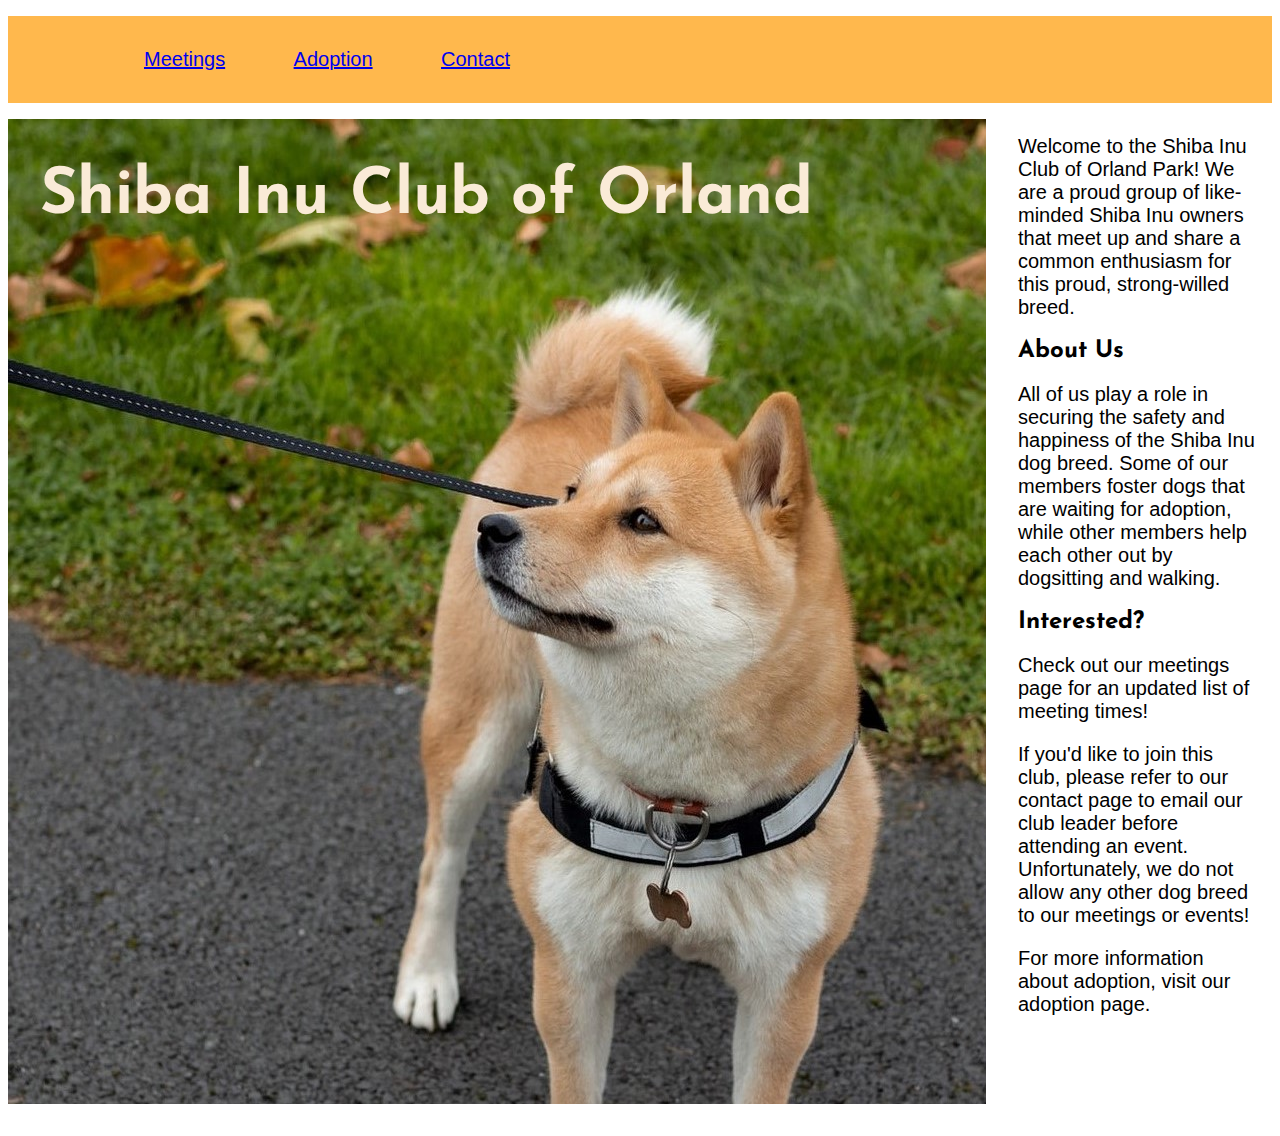
<file: index.html>
<!DOCTYPE html>
<html lang="en">
<head>
    <meta charset="UTF-8">
    <meta name="viewport" content="width=device-width, initial-scale=1.0">
    <link href="css/index.css" href="/css/adoption.css" 
    href="css/meetings.css" href="css/contact.css" rel="stylesheet" 
    type="text/css">
    <link href="https://fonts.googleapis.com/css2?family=Josefin+Sans:wght@500&display=swap" 
    rel="stylesheet">
    <title>Shiba Inu Club of Orland</title>
</head>
<body>
    <nav class="links">
        <ul>
            <li>
                <a href="html/meetings.html">Meetings</a>
            </li>
            <li>
                <a href="html/adoption.html">Adoption</a>
            </li>
            <li>
                <a href="html/contact.html">Contact</a>
            </li>
        </ul>
    </nav>

    <header>
        <h1 class="top-left">Shiba Inu Club of Orland</h1>
        <img class="shiba-1" src="images/shiba-inu-1.jpg">        
    </header>

    <div class="container">
        <p>Welcome to the Shiba Inu Club of Orland Park! We are a proud 
            group of like-minded Shiba Inu owners that meet up and share
            a common enthusiasm for this proud, strong-willed breed. 
        </p>
        <h2>About Us</h2>
            <p>All of us play a role in securing the safety and happiness
                of the Shiba Inu dog breed. Some of our members foster 
                dogs that are waiting for adoption, while other members 
                help each other out by dogsitting and walking. 
            </p>
        <h2>Interested?</h2>
            <p>Check out our meetings page for an updated list of meeting
                times!
            </p>
            <p>If you'd like to join this club, please refer to our contact
                page to email our club leader before attending an event.
                Unfortunately, we do not allow any other dog breed to our
                meetings or events!
            </p>
            <p>For more information about adoption, visit our adoption page.</p>
    </div>

    <!-- <nav class="links-bottom">
        <ul>
            <li>
                <a href="html/meetings.html">Meetings</a>
            </li>
            <li>
                <a href="html/adoption.html">Adoption</a>
            </li>
            <li>
                <a href="html/contact.html">Contact</a>
            </li>
        </ul>
    </nav> -->


</body>
</html>
</file>
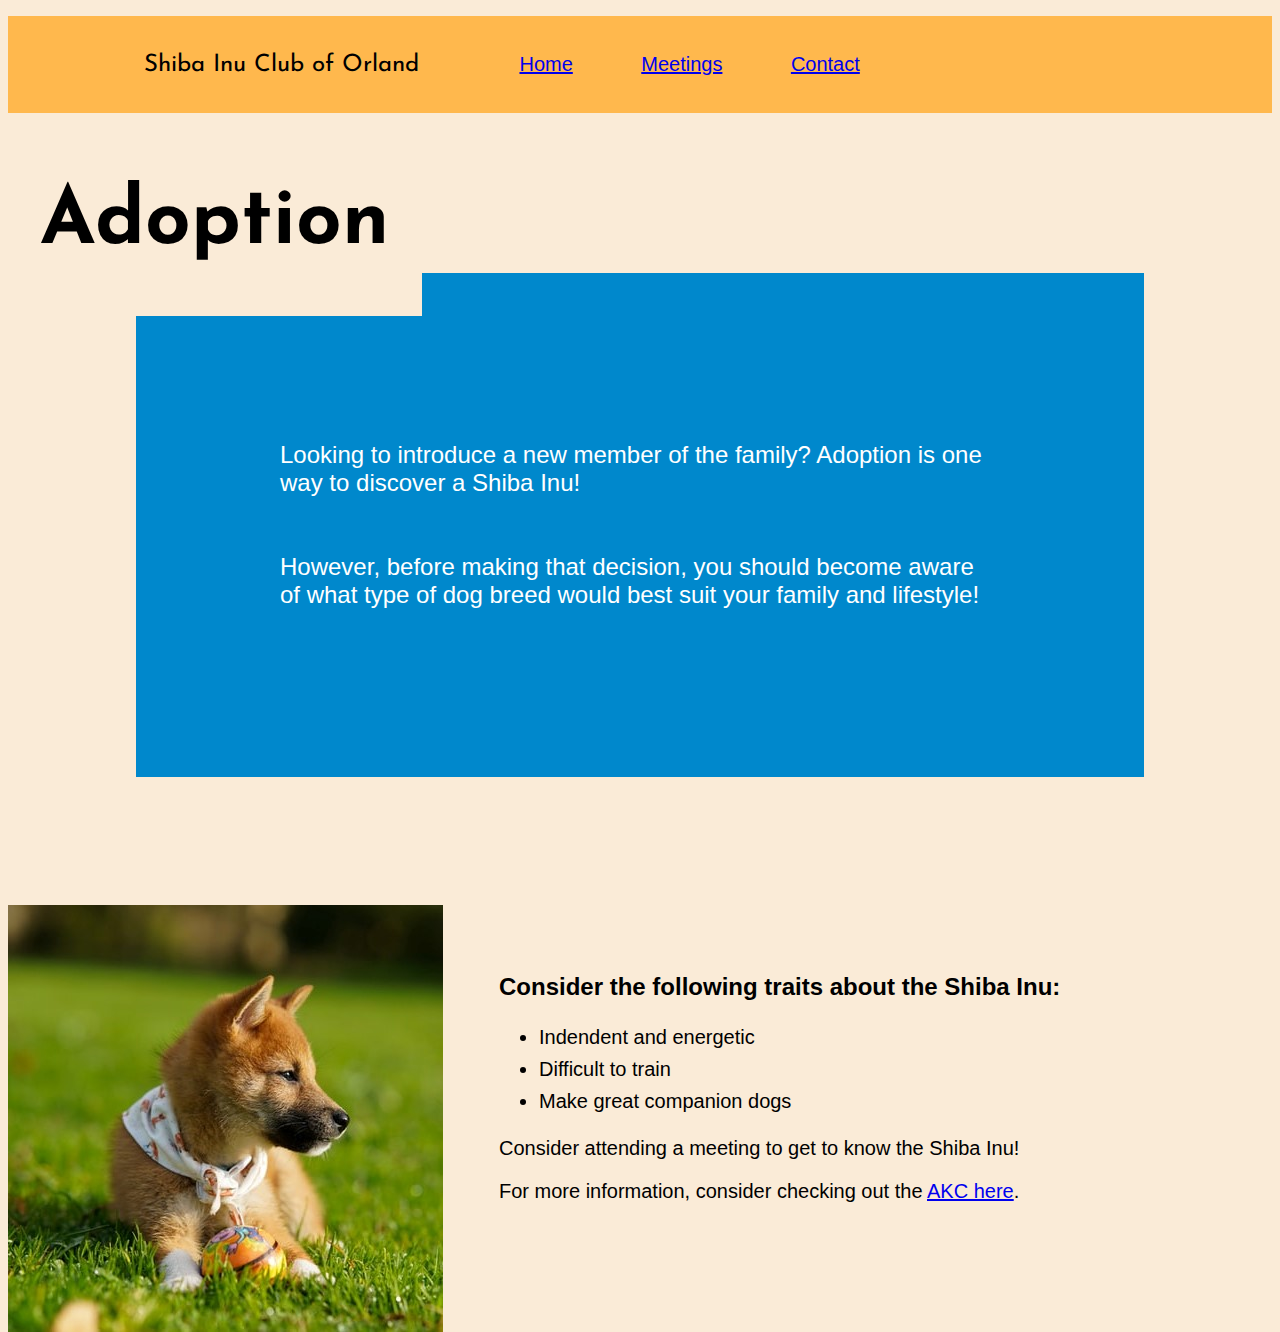
<file: html/adoption.html>
<!DOCTYPE html>
<html lang="en">
<head>
    <meta charset="UTF-8">
    <meta name="viewport" content="width=device-width, initial-scale=1.0">
    <link href="../css/adoption.css" type="text/css" rel="stylesheet">
    <link href="https://fonts.googleapis.com/css2?family=Josefin+Sans:wght@500&display=swap" 
    rel="stylesheet">
    <title>Shiba Inu Club Adoption</title>
</head>
<body>
    <nav class="links">
        <ul>
            <li id="nav-title">Shiba Inu Club of Orland</li>
            <li>
                <a href="../index.html">Home</a>
            </li>
            <li>
                <a href="meetings.html">Meetings</a>
            </li>
            <li>
                <a href="contact.html">Contact</a>
            </li>
        </ul>
    </nav>

    <header>
        <h1>Adoption</h1>
    </header>

    <div class="intro">
        <p>Looking to introduce a new member of the family? Adoption is 
            one way to discover a Shiba Inu!
        </p>
        <p>However, before making that decision, you should become aware of
            what type of dog breed would best suit your family and lifestyle!
        </p>
    </div>

    
        <img class="puppy" src="../images/shiba-puppy.jpg" alt="shiba inu puppy">
        
    <div class="traits">
        <h2 class="traits">Consider the following traits about the Shiba Inu:</h2>
        <ul class="traits">
            <li>Indendent and energetic</li>
            <li>Difficult to train</li>
            <li>Make great companion dogs</li>
        </ul>
        <p>Consider attending a meeting to get to know the Shiba Inu!</p>
        <p>For more information, consider checking out the <a href="https://www.akc.org/dog-breeds/shiba-inu/"
        alt="AKC website" target="_blank">AKC here</a>.</p>
    </div>
    
</body>
</html>
</file>
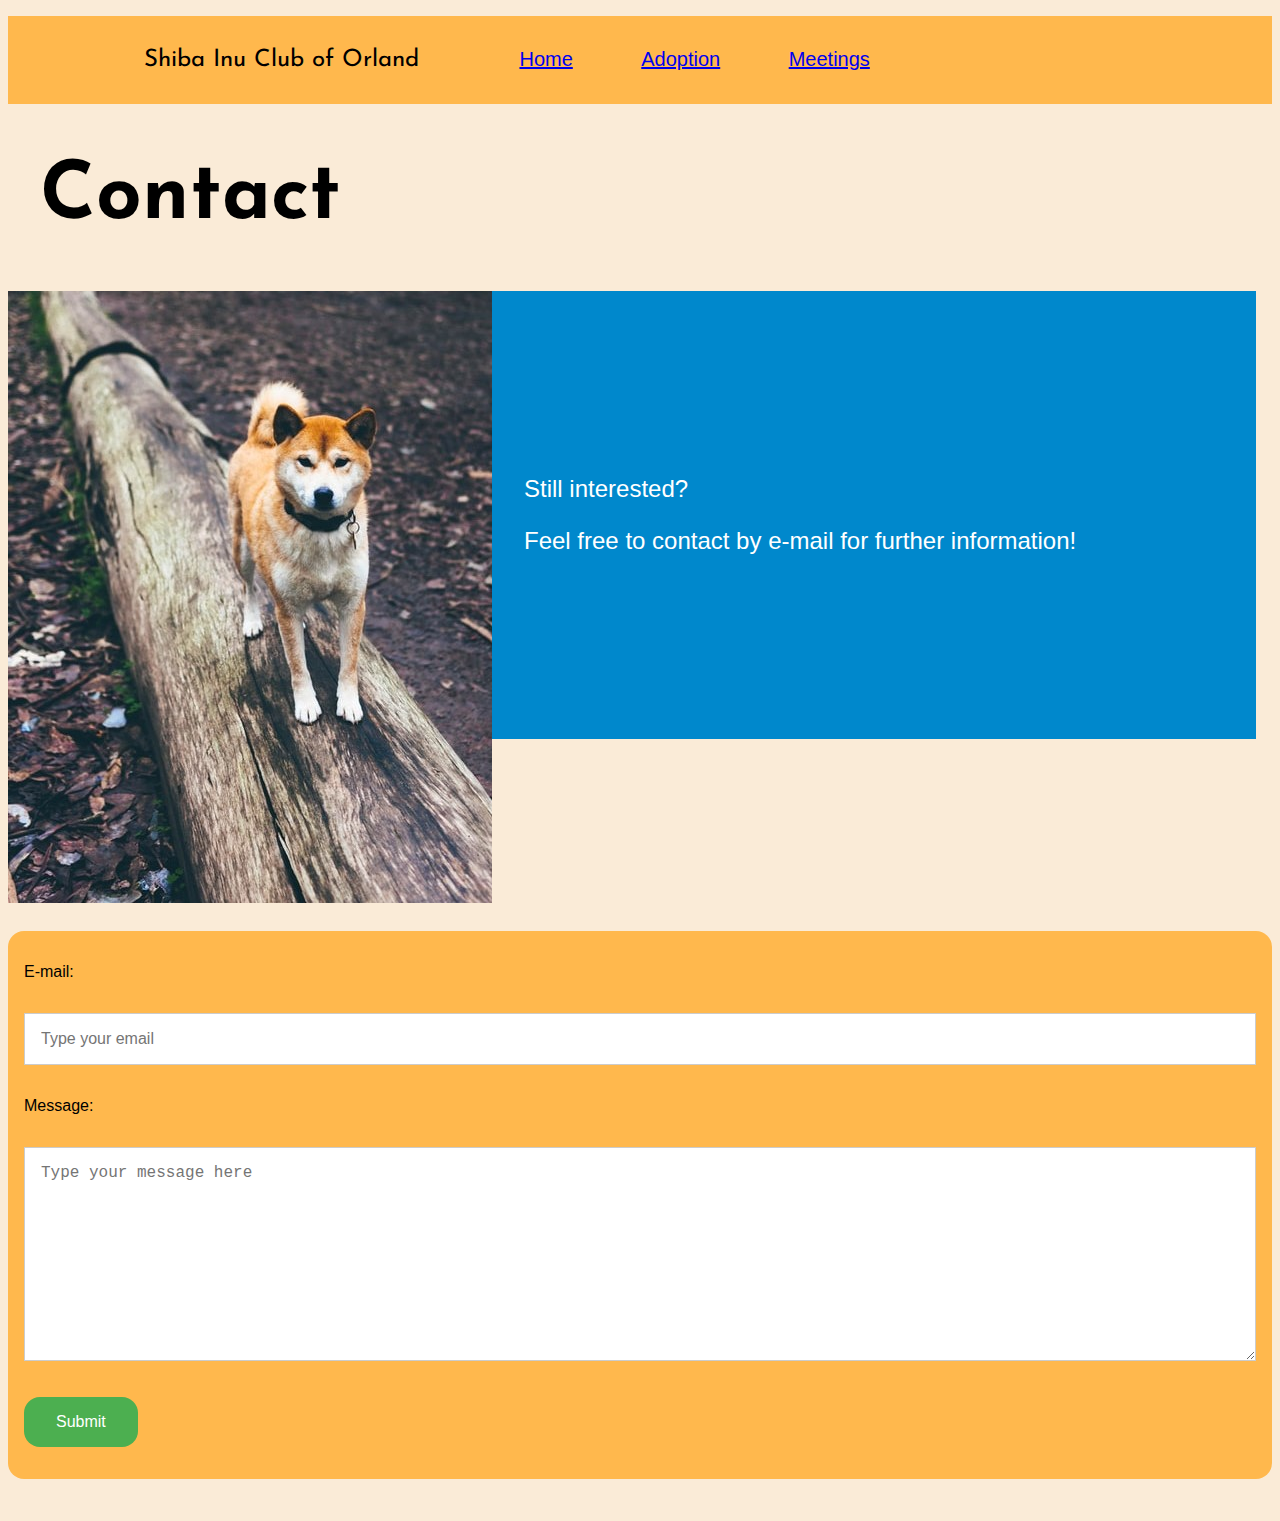
<file: html/contact.html>
<!DOCTYPE html>
<html lang="en">
<head>
    <meta charset="UTF-8">
    <meta name="viewport" content="width=device-width, initial-scale=1.0">
    <link href="../css/contact.css" rel="stylesheet" type="text/css">
    <link href="https://fonts.googleapis.com/css2?family=Josefin+Sans:wght@500&display=swap" 
    rel="stylesheet">
    <title>Shiba-Inu-Club Contact</title>
</head>

<body>

    <nav class="links">
        <ul>
            <li id="nav-title">Shiba Inu Club of Orland</li>
            <li>
                <a href="../index.html">Home</a>
            </li>
            <li>
                <a href="adoption.html">Adoption</a>
            </li>
            <li>
                <a href="meetings.html">Meetings</a>
            </li>
        </ul>
    </nav>

    <header>
        <h1>Contact</h1>
    </header>

    <img src="../images/shiba-inu-3.jpg">

    <div class="intro">
        <p>Still interested?</p>
        <p>Feel free to contact by e-mail for further information!</p>
    </div>

    <div class="form">
        <label for="email">E-mail:</label>
        <input type="email" id="email" name="email" placeholder="Type your email"></input>
        <br>
            <label for="message">Message:</label>
        </br>
        <textarea cols="20" rows="10" type="text" id="message" name="message" placeholder="Type your message here"
        maxlength="250"></textarea>
        <input type="submit" value="Submit">
    </div>
        

</body>
</file>
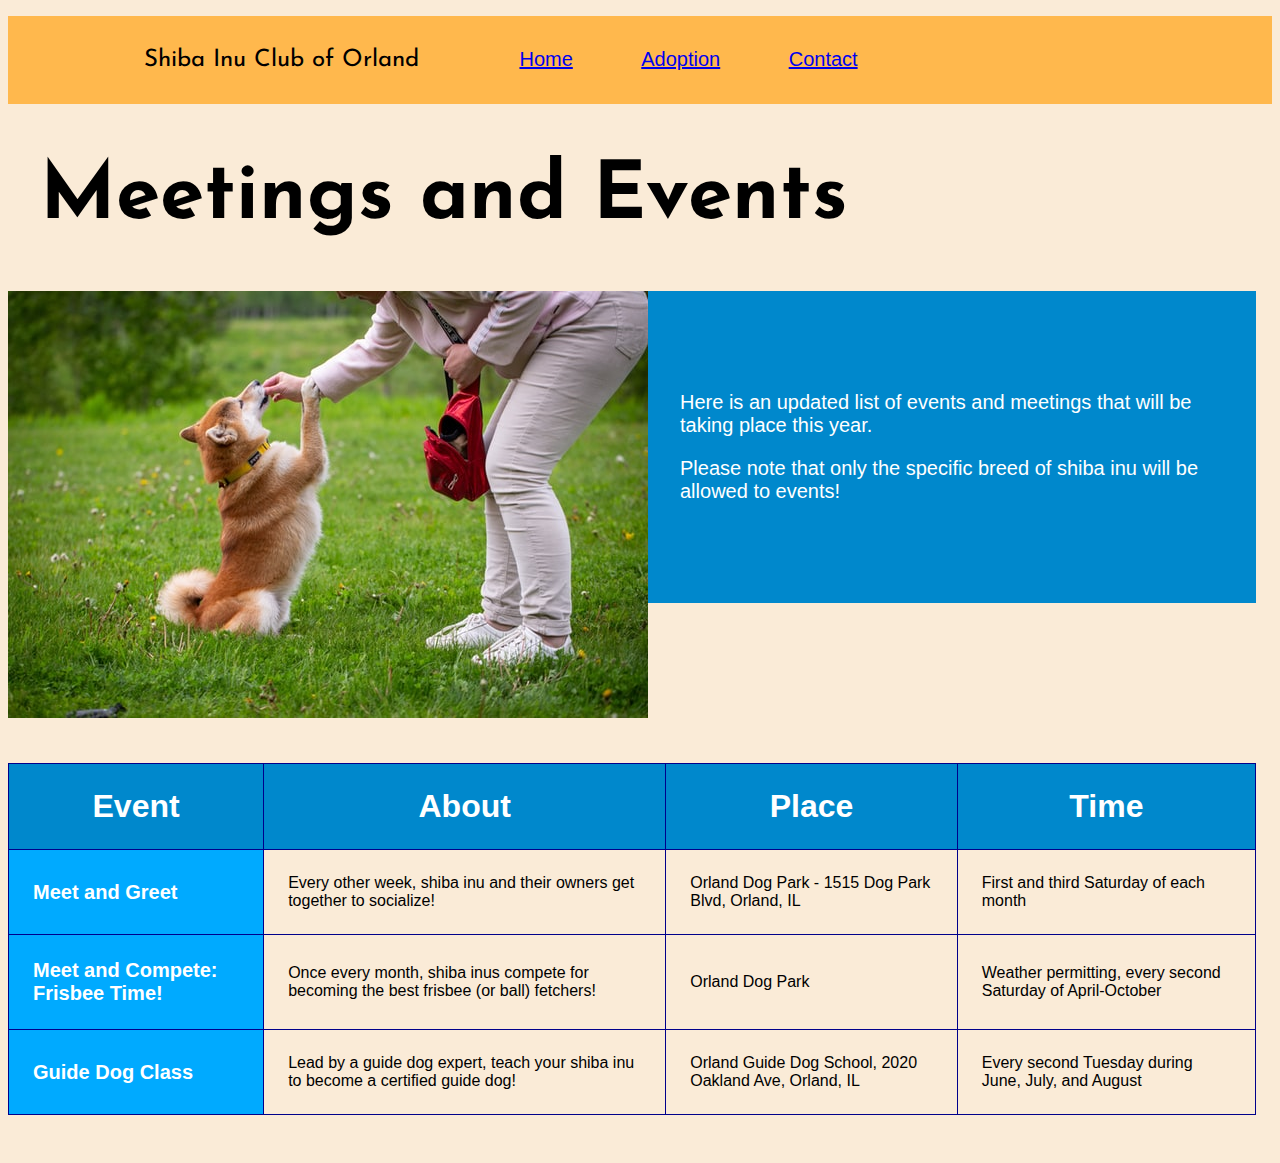
<file: html/meetings.html>
<!DOCTYPE html>
<html lang="en">
<head>
    <meta charset="UTF-8">
    <meta name="viewport" content="width=device-width, initial-scale=1.0">
    <link href="../css/meetings.css" rel="stylesheet" type="text/css">
    <link href="https://fonts.googleapis.com/css2?family=Josefin+Sans:wght@500&display=swap" 
    rel="stylesheet">
    <title>Shiba-Inu-Club Meetings</title>
</head>
<body>
    
        <nav class="links">
            <ul>
                <li id="nav-title">Shiba Inu Club of Orland</li>
                <li>
                    <a href="../index.html">Home</a>
                </li>
                <li>
                    <a href="adoption.html">Adoption</a>
                </li>
                <li>
                    <a href="contact.html">Contact</a>
                </li>
            </ul>
        </nav>
        
    <header>
        <h1>Meetings and Events</h1>
    </header>

    <img src="../images/shiba-inu-2.jpg">

    <div class="intro">
        <p>Here is an updated list of events and meetings that will be 
            taking place this year.</p>
        <p>Please note that only the specific breed of shiba inu will be allowed
            to events!</p>
    </div>

    <table>
        <tr>
            <th>Event</th>
            <th>About</th>
            <th>Place</th>
            <th>Time</th>
        </tr>
        <tr>
            <td class="event">Meet and Greet</td>
            <td>Every other week, shiba inu and their owners get together
                to socialize!
            </td>
            <td>Orland Dog Park - 1515 Dog Park Blvd, Orland, IL</td>
            <td>First and third Saturday of each month</td>
        </tr>
        <tr>
            <td class="event">Meet and Compete: Frisbee Time!</td>
            <td>Once every month, shiba inus compete for becoming the best frisbee (or ball) 
                fetchers!
            </td>
            <td>Orland Dog Park</td>
            <td>Weather permitting, every second Saturday of April-October</td>
        </tr>
        <tr>
            <td class="event">Guide Dog Class</td>
            <td>Lead by a guide dog expert, teach your shiba inu to become a
                certified guide dog!
            </td>
            <td>Orland Guide Dog School, 2020 Oakland Ave, Orland, IL</td>
            <td>Every second Tuesday during June, July, and August</td>
        </tr>
    </table>
</body>
</html>
</file>
<file: css/contact.css>
html {
    font-size: 16px;
    font-family: Helvetica, Arial, sans-serif;
}

body {
    font-family: Helvetica, Arial, sans-serif;
    background-color: antiquewhite;
}

header {
    font-family: 'Josefin Sans', sans-serif;
    font-size: 2.5rem;
    background-color: antiquewhite;
    padding-left: 2rem;    
}

p {
    font-size: 1.5rem;
    width: auto;
}

img {
    float: left;
    height: 100%;
    margin: 0 2rem 2rem 0;
}

div.intro {
    color: white;
    background-color: #0088cc;
    padding: 10rem 1rem 10rem 0;
    margin: 0 1rem 12rem 1rem;
}

nav.links {
    background-color: #ffb84d;
    padding: 0 4rem;
}

#nav-title {
    font-size: 1.5rem;
    padding-right: 4rem;
    font-family: 'Josefin Sans', sans-serif;
}

.links li {
    font-size: 1.25rem;
    display: inline-block;
    padding: 2rem 2rem 2rem 2rem;
}

.links li:hover {
    background-color:  #77b300;
    color: black;
}

label {
    font-size: 1rem;
}
input[type=email], textarea {
    font-size: 1rem;
    width: 100%;
    padding: 1rem;
    border: 1px solid #ccc;
    box-sizing: border-box;
    margin-top: 2rem;
    margin-bottom: 2rem;
    resize: vertical;
}

input[type=submit] {
    font-size: 1rem;
    background-color: #4CAF50;
    color: white;
    padding: 1rem 2rem;
    border: none;
    border-radius: 1rem;
    cursor: pointer;
}

input[type=submit]:hover {
    background-color: #45a049;
}

div.form {
    border-radius: 1rem;
    background-color: #ffb84d;
    padding: 2rem 1rem;
    margin-bottom: 2rem;
}

br {
    margin-top: 2rem;
}

@media screen and (max-width: 852px) {
    #nav-title, header, img {
        display: block;
        float: none;
        width: 100%;
    }
}

@media screen and (max-width: 980px) {
    .links li, #nav-title {
        padding: 1rem;
    }
}

@media screen and (max-width: 950px) {
    header {
        font-size: 2rem;
    }
}

@media screen and (max-width: 750px) {
    header {
        font-size: 1.5rem;
        padding: 0 6rem 0 5rem;
    }
}

@media screen and (max-width: 585px) {
    td {
        font-size: .9rem;
    }
}

@media screen and (max-width: 867px) {
    div.intro {
        margin-bottom: 8rem;
    }
}

@media screen and (max-width: 850px) {
    div.intro {
        margin-bottom: 2rem;
        padding: 5rem 1rem 5rem 1rem;
    }
}
</file>
<file: css/adoption.css>
html {
    font-size: 16px;
    font-family: Helvetica, Arial, sans-serif;
}

body {
    font-family: Helvetica, Arial, sans-serif;
    background-color: antiquewhite;
}

header {
    font-family: 'Josefin Sans', sans-serif;
    font-size: 2.5rem;
    position: fixed;
    background-color: antiquewhite;
    padding: 0 2rem 0 2rem;    
}

p {
    font-size: 1.25rem;
    width: auto;
}

nav.links {
    background-color: #ffb84d;
    padding: 0 4rem;
}

#nav-title {
    font-size: 1.5rem;
    padding-right: 4rem;
    font-family: 'Josefin Sans', sans-serif;
}

.links li {
    font-size: 1.25rem;
    display: inline-block;
    padding: 2rem 2rem 2rem 2rem;
}

.links li:hover {
    background-color:  #77b300;
    color: black;
}

div.intro {
    color: white;
    padding: 8rem 8rem;
    margin: 10rem 8rem 8rem 8rem;
    background-color: #0088cc;
    width: auto;
}

.intro p {
    padding: 1rem;
    font-size: 1.5rem;
}

li {
    font-size: 1.25rem;
    line-height: 2rem;
}

img.puppy {
    float: left;
    height: 100%;
    margin-right: 1.5rem;
}

div.traits {
    display: inline-block;
    width: fit-content;
    padding: 3rem 0rem 3rem 0rem;
}

@media screen and (max-width: 725px) {
    body {
        width: 100%;
    }
}

@media screen and (max-width: 856px) {
    #nav-title {
        display: block;
    }
}

@media screen and (max-width: 980px) {
    .links li, #nav-title {
        padding: 1rem;
    }
}

@media screen and (max-width: 950px) {
    header {
        font-size: 2rem;
    }
}

@media screen and (max-width: 750px) {
    header {
        font-size: 1.5rem;
    }
}

@media screen and (max-width: 950px) {
    div.intro {
        padding: 3rem;
        margin: 6rem 3rem 3rem 3rem;
        width: auto;
    }
}

@media screen and (max-width: 750px) {
    .intro p {
        font-size: 1.25rem;
    }
}

@media screen and (max-width: 1092px) {
    img.puppy {
        float: none;
        display: block;
        margin-left: auto;
        margin-right: auto;
    }
}

@media screen and (min-width: 1095px) {
    div.traits {
        padding-left: 2rem;
    }
}

@media screen and (max-width: 1092px) {
    div.traits {
        display: block;
        margin-left: auto;
        margin-right: auto;
    }
}
</file>
<file: css/meetings.css>
html {
    font-size: 16px;
    font-family: Helvetica, Arial, sans-serif;
}

body {
    font-family: Helvetica, Arial, sans-serif;
    background-color: antiquewhite;
}

header {
    font-family: 'Josefin Sans', sans-serif;
    font-size: 2.5rem;
    background-color: antiquewhite;
    padding-left: 2rem;    
}

p {
    font-size: 1.25rem;
    width: auto;
}

img {
    float: left;
    height: 100%;
    margin: 0 2rem 2rem 0;
}

table {
    margin: 2rem 1rem 3rem 0;
}
table, th, td {
    border: darkblue 1.5px solid;
    border-collapse: collapse;
}

th {
    color: white;
    font-size: 2rem;
    background-color: #0088cc;
}

th, td {
    padding: 1.5rem;
}
nav.links {
    background-color: #ffb84d;
    padding: 0 4rem;
}

#nav-title {
    font-size: 1.5rem;
    padding-right: 4rem;
    font-family: 'Josefin Sans', sans-serif;
}

.links li {
    font-size: 1.25rem;
    display: inline-block;
    padding: 2rem 2rem 2rem 2rem;
}

.links li:hover {
    background-color:  #77b300;
    color: black;
}

div.intro {
    color: white;
    background-color: #0088cc;
    padding: 5rem 1rem 5rem 0;
    margin: 0 1rem 10rem 1rem;
}

td.event {
    color: white;
    font-weight: bold;
    font-size: 1.25rem;
    background-color: #00aaff;
}

@media screen and (max-width: 852px) {
    #nav-title, header, img {
        display: block;
        float: none;
        width: 100%;
    }
}

@media screen and (max-width: 980px) {
    .links li, #nav-title {
        padding: 1rem;
    }
}

@media screen and (max-width: 986px) {
    div.intro {
        padding: 2rem 1rem;
    }
}

@media screen and (max-width: 1120px) {
    div.intro {
        margin-bottom: 0;
    }
}

@media screen and (max-width: 950px) {
    header {
        font-size: 2rem;
    }
}

@media screen and (max-width: 750px) {
    header {
        font-size: 1.25rem;
        padding: 0 6rem 0 5rem;
    }
}

@media screen and (max-width: 585px) {
    td {
        font-size: .9rem;
    }
}

@media screen and (max-width: 585px) {
    td.event, th, td {
        font-size: 1rem;
        padding: .75rem;
    }
}
</file>
